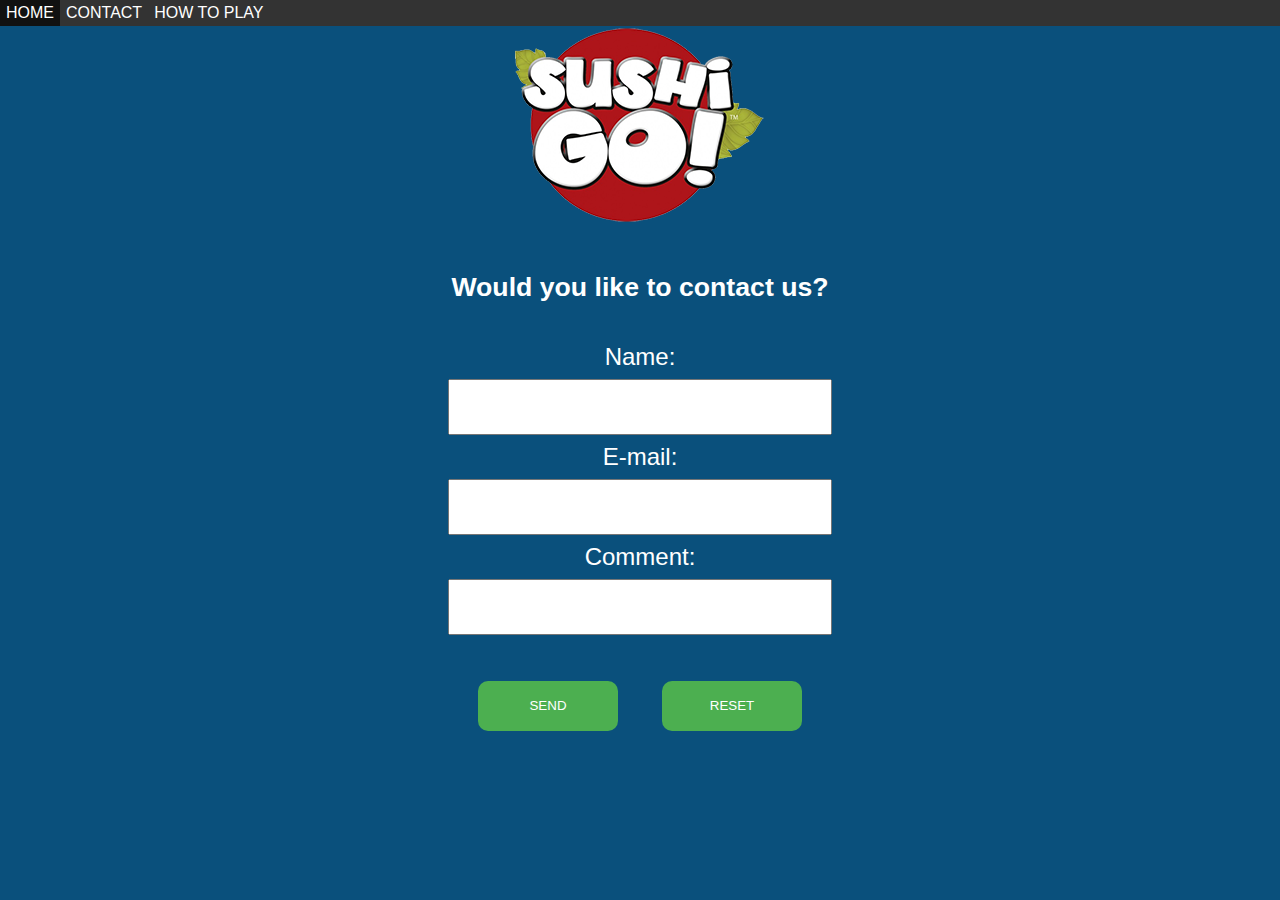
<file: contact.html>
<!DOCTYPE html>
<html lang="en">
    <head>

        <title>Contact</title>
        <meta charset="utf-8">
        <meta name="viewport" content="width=device-width, initial-scale=1">
        <link rel="stylesheet" href="main.css" >

        <script>
        function successfulSubmit() {
            document.getElementById('submitted').innerHTML = 'Email has been sent!';
        }
        </script>

    </head>

    <body>
        <ul>
        <li><a class="active" href="welcome.html">Home</a></li>
        <li><a href="contact.html">Contact</a></li>
        <li><a href="rules.html">How To Play</a></li>
        </ul>
                    
        <div class="logo">
            <img src="Images/sushi_go_logo.png">
        </div>

        <h2>Would you like to contact us?</h2>

        <div class="form">
            <form action="mailto:mailman@mail.com" method="post" enctype="text/plain" onsubmit="successfulSubmit()">
            <br>
                <div class="contact_label">Name:</div>
                <input type="text" name="name" id="name"><br>
                <div class="contact_label">E-mail:</div>
                <input type="text" name="mail" id="mail"><br>
                <div class="contact_label">Comment:</div>
                <input type="text" name="comment" id="comment"><br><br>
                <input type="submit" value="Send">
                <input type="reset" value="Reset">
            </form>
        </div>
        <div id="submitted"> </div>
    </body>

</html>
</file>
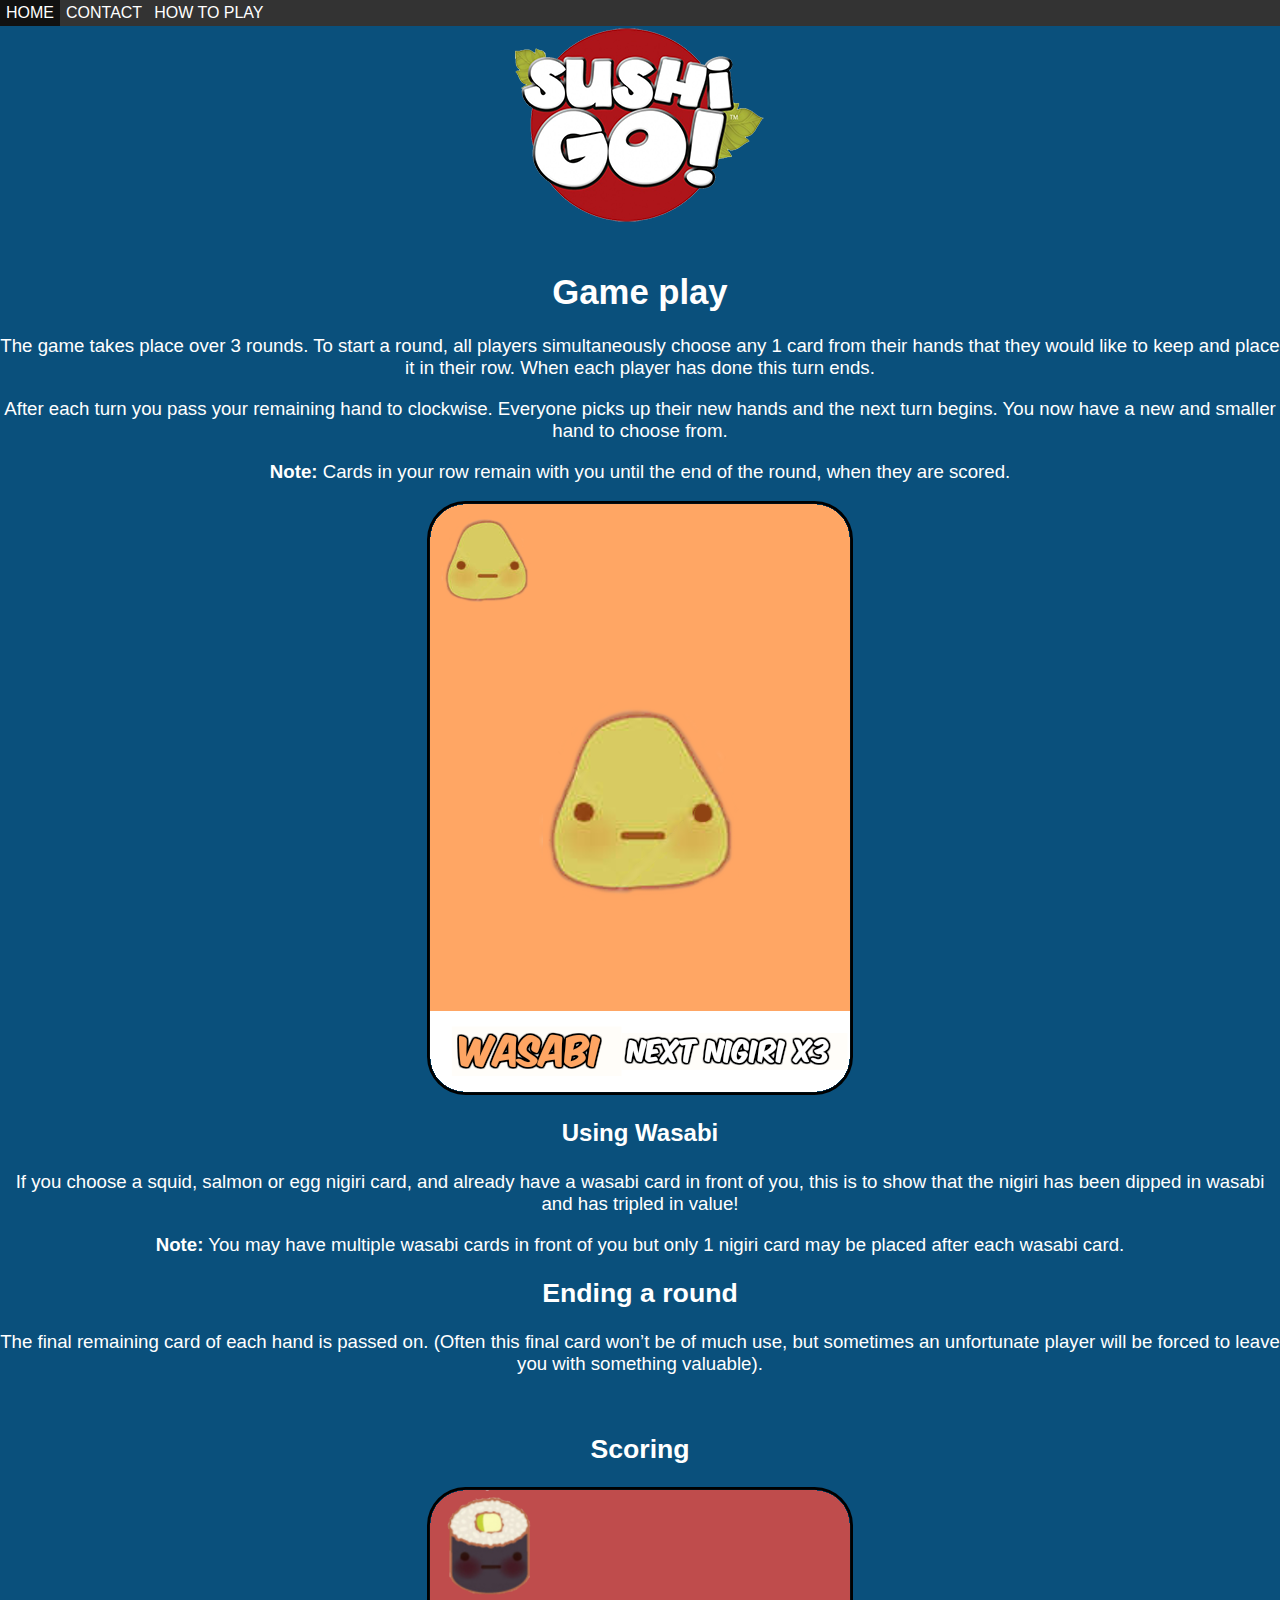
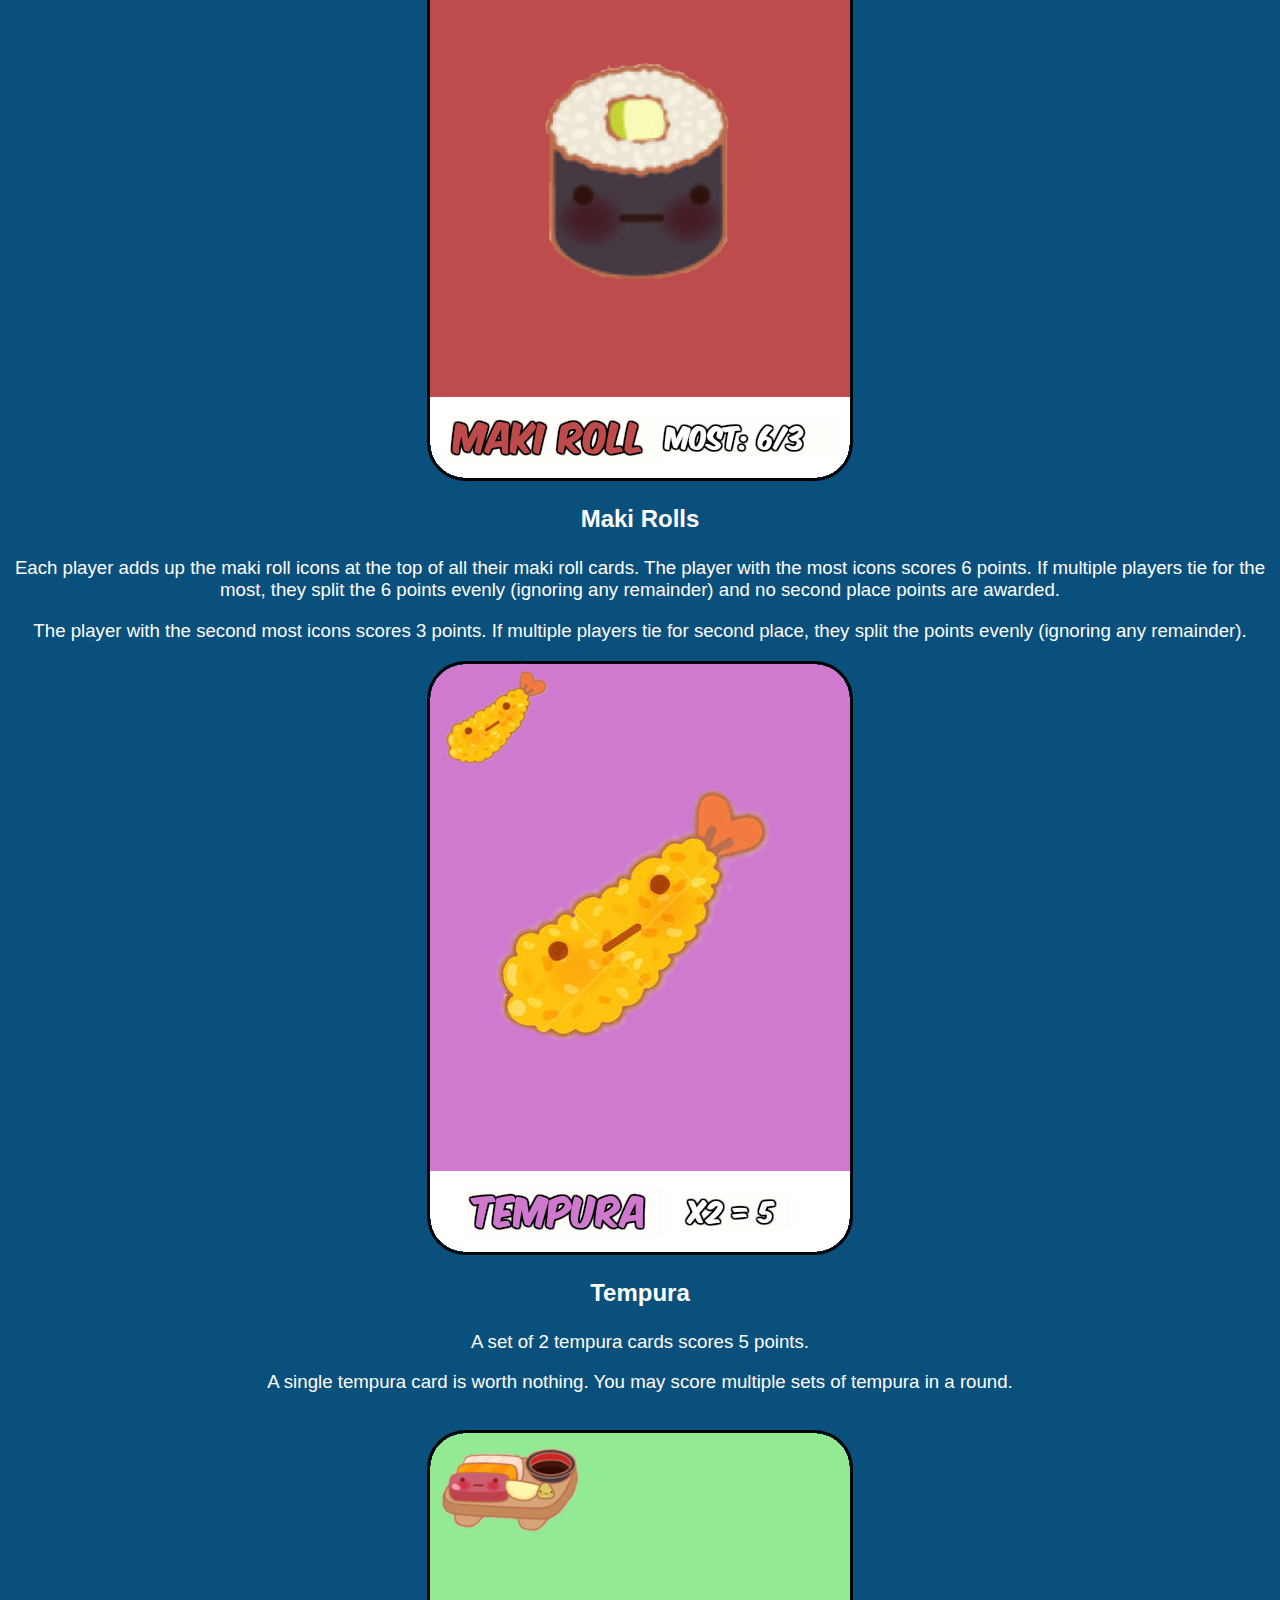
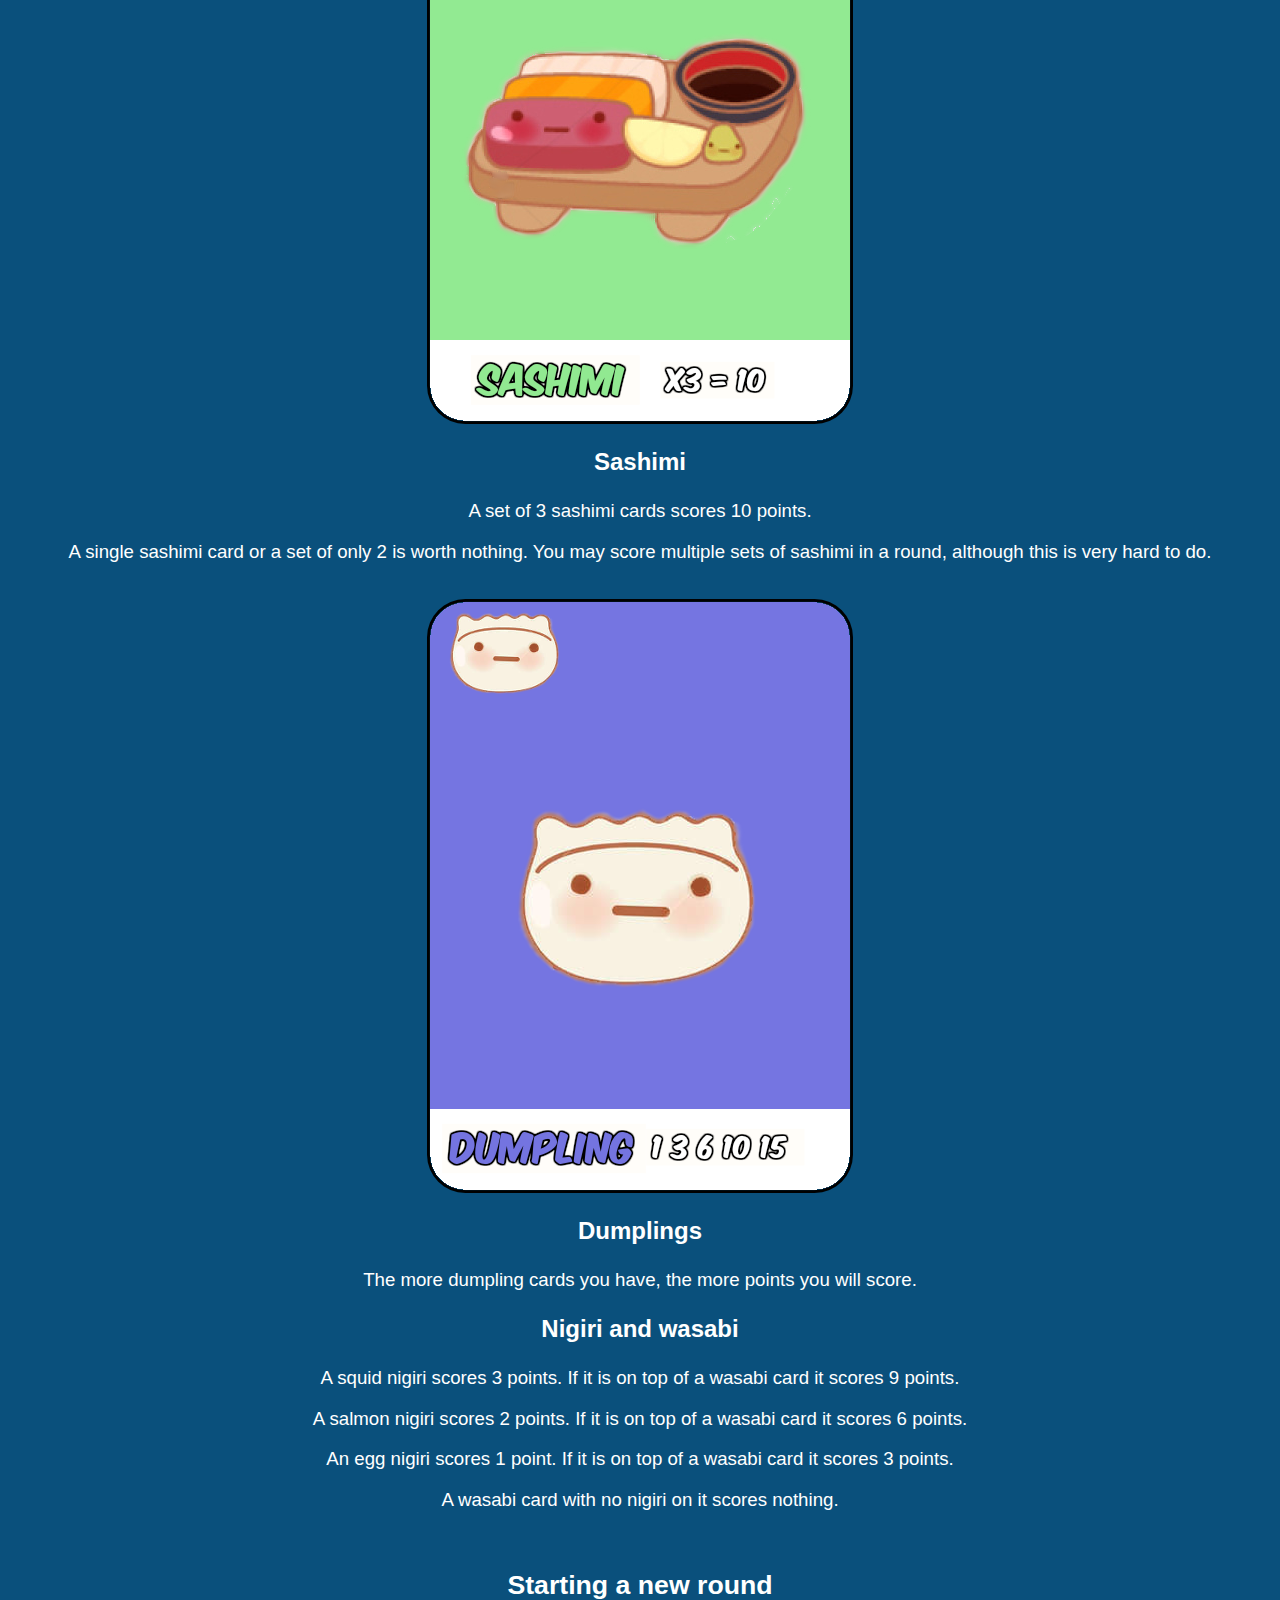
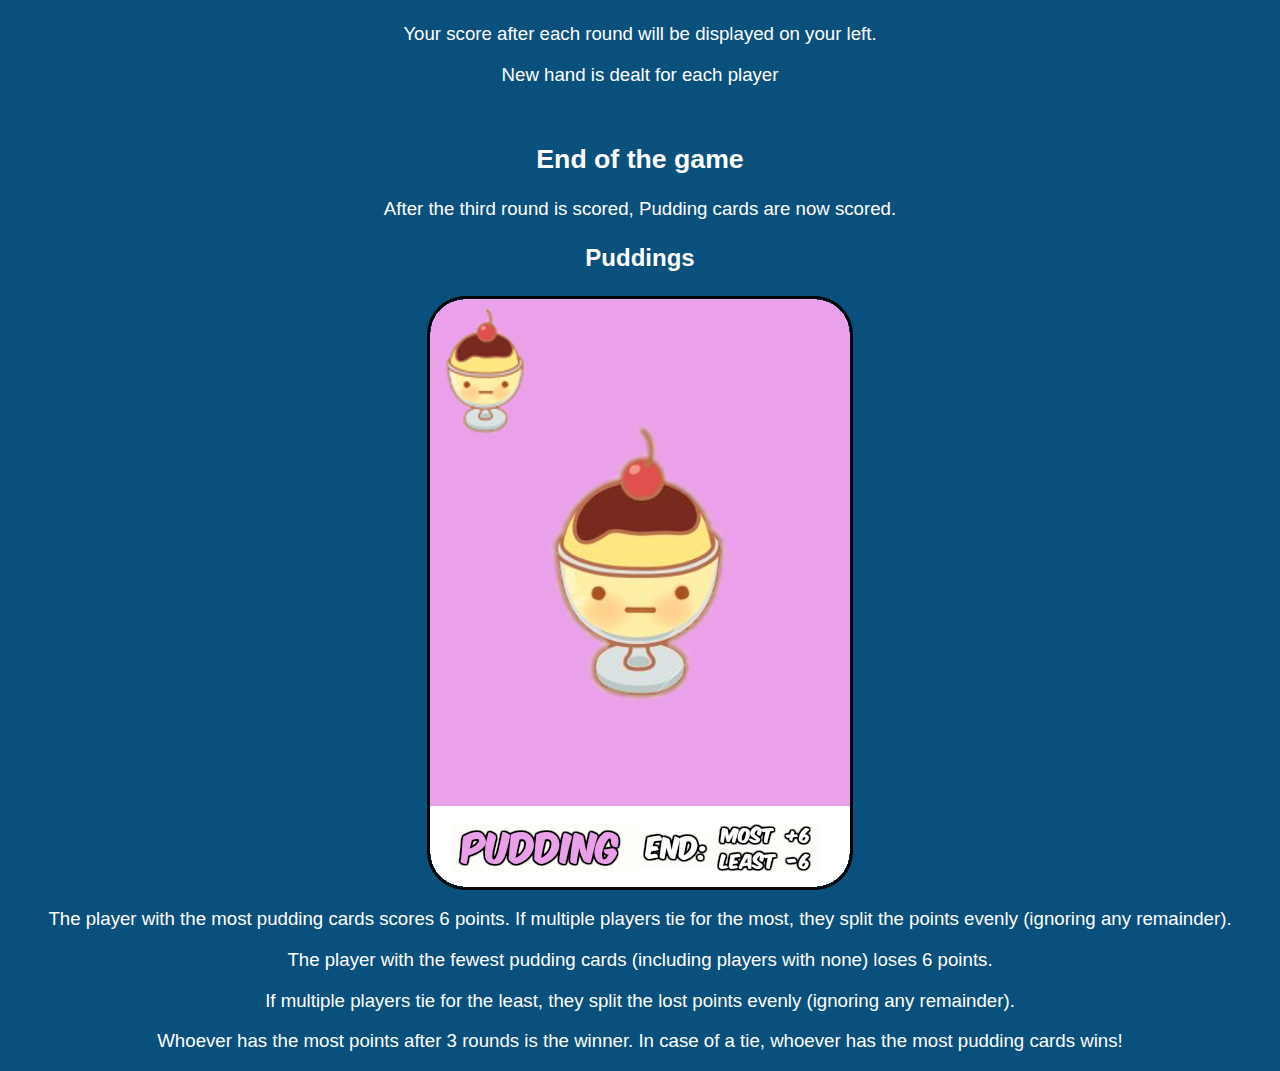
<file: rules.html>
<!DOCTYPE html>
<html lang="en" >

<head>
  <meta charset="UTF-8">
  <title>Rules</title>
  
    <link rel="stylesheet" href="main.css">


</head>

<body>

<ul>
  <li><a class="active" href="welcome.html">Home</a></li>
  <li><a href="contact.html">Contact</a></li>
  <li><a href="rules.html">How to Play</a></li>
</ul>

<div class="logo">
		<img src="Images/sushi_go_logo.png">
</div>


<h1>Game play</h1>

<p>The game takes place over 3 rounds. To start a round, all players simultaneously choose any 1 card from their hands that they would like to keep and place it in their row. When each player has done this turn ends. </p>

<p>After each turn you pass your remaining hand to clockwise. Everyone picks up their new hands and the next turn begins. You now have a new and smaller hand to
choose from.</p>

<p><b>Note:</b> Cards in your row remain with you until the end of the round, when they are scored.</p>


<img src="Images/wasabi.png">

<h3>Using Wasabi</h3>
<p>If you choose a squid, salmon or egg nigiri card, and already have a wasabi card in front of you, this is to show that the nigiri 
has been dipped in wasabi and has tripled in value!</p>

<p><b>Note:</b> You may have multiple wasabi cards in front of you but only 1 nigiri card may be placed after each wasabi card.</p>


<h2>Ending a round</h2>

<p>The final remaining card of each hand is passed on. (Often this final card won’t be of much use, but sometimes an
unfortunate player will be forced to leave you with something valuable).</p>

<br>
<h2>Scoring</h2>



<img src="Images/1_maki_roll.png" class="floatr">

<h3>Maki Rolls</h3>

<p>Each player adds up the maki roll icons at the top of all their maki roll cards. The player with the most icons scores 6 points. If multiple players tie for the most, they split the 6 points
evenly (ignoring any remainder) and no second place points are awarded.</p>

<p>The player with the second most icons scores 3 points. If multiple players tie for second place, they split the points evenly (ignoring any remainder).</p>




<img src="Images/tempura.png" class="floatr">
<h3>Tempura</h3>
<p>A set of 2 tempura cards scores 5 points.</p>
<p>A single tempura card is worth nothing. You may score multiple sets of tempura in a round.</p>
<br>
<img src="Images/sashimi.png" class="floatr">
<h3>Sashimi</h3>
<p>A set of 3 sashimi cards scores 10 points.</p>
<p>A single sashimi card or a set of only 2 is worth nothing. You may score multiple sets of sashimi in a round, although this is very hard to do.</p>
<br>

<img src="Images/dumpling.png" class="floatr">
<h3>Dumplings</h3>
<p>The more dumpling cards you have, the more points you will score.</p>

<h3>Nigiri and wasabi</h3>

<p>A squid nigiri scores 3 points. If it is on top of a wasabi card it scores 9 points.</p>
<p>A salmon nigiri scores 2 points. If it is on top of a wasabi card it scores 6 points.</p>
<p>An egg nigiri scores 1 point. If it is on top of a wasabi card it scores 3 points.</p>
<p>A wasabi card with no nigiri on it scores nothing.</p>








<br>
<h2>Starting a new round</h2>

<p>Your score after each round will be displayed on your left.</p>
<p>New hand is dealt for each player</p>

<br>
<h2>End of the game</h2>

<p>After the third round is scored, Pudding cards are now scored.</p>


<h3>Puddings</h3>

<img src="Images/pudding.png" class="floatr">

<p>The player with the most pudding cards scores 6 points. If multiple players tie for the most, they split the points evenly (ignoring any remainder).</p>
<p>The player with the fewest pudding cards (including players with none) loses 6 points.</p>
<p>If multiple players tie for the least, they split the lost points evenly (ignoring any remainder).</p>


<p>Whoever has the most points after 3 rounds is the winner. In case of a tie, whoever has the most pudding cards wins!</p>

  

</body>

</html>
</file>
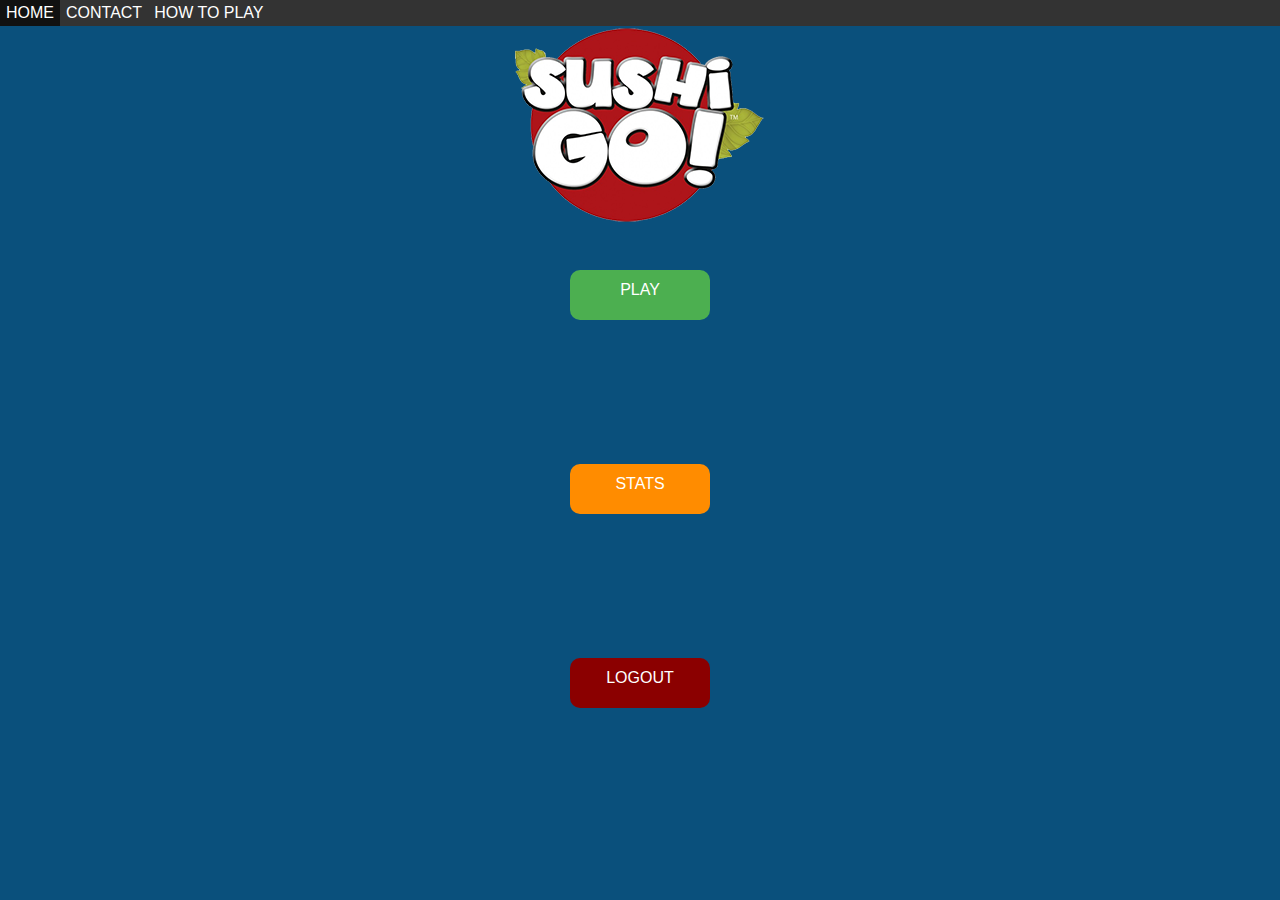
<file: welcome.html>
<!DOCTYPE html>
<html lang="en" >

<head>
  <meta charset="UTF-8">
  <title>SushiGo</title>
  
    <link rel="stylesheet" href="main.css">

</head>

<body>

<ul>
  <li><a class="active" href="welcome.html">Home</a></li>
  <li><a href="contact.html">Contact</a></li>
  <li><a href="rules.html">How to Play</a></li>
</ul>

<div class="logo">
		<img src="Images/sushi_go_logo.png">
</div>

<div class="highlight1">
		<a class="buttonPlay" href="index.html">PLAY</a>
</div>

<div class="highlight2">
		<a class="buttonStats" href="leader.php">STATS</a>
</div>

<div class="highlight3">
		<a class="buttonLogout" href="logout.py">LOGOUT</a>
</div>
  

</body>

</html>
</file>
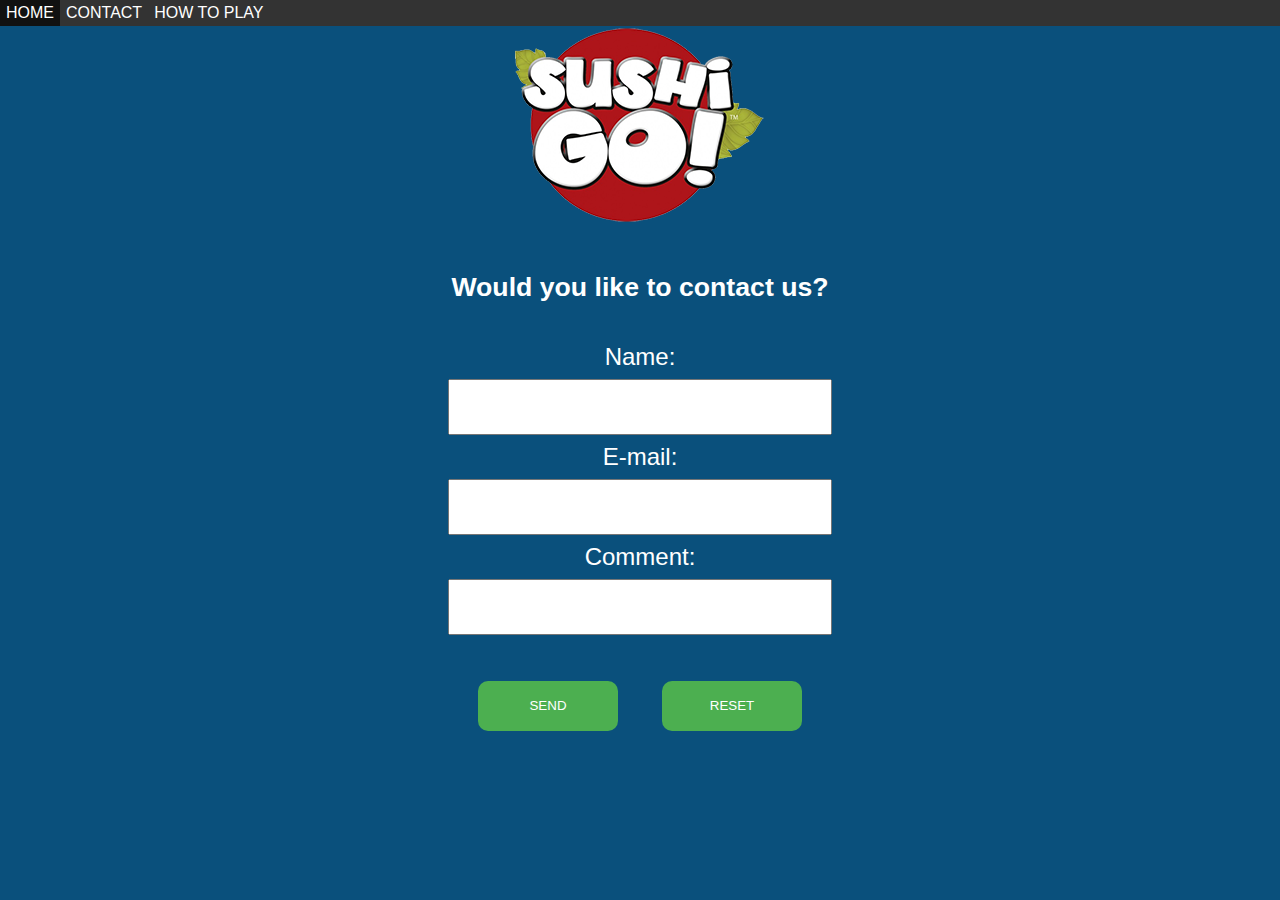
<file: client_side/contact.html>
<!DOCTYPE html>
<html lang="en">
    <head>

        <title>Contact</title>
        <meta charset="utf-8">
        <meta name="viewport" content="width=device-width, initial-scale=1">
        <link rel="stylesheet" href="main.css" >

        <script>
        function successfulSubmit() {
            document.getElementById('submitted').innerHTML = 'Email has been sent!';
        }
        </script>

    </head>

    <body>
        <ul>
        <li><a class="active" href="welcome.html">Home</a></li>
        <li><a href="contact.html">Contact</a></li>
        <li><a href="rules.html">How To Play</a></li>
        </ul>
                    
        <div class="logo">
            <img src="Images/sushi_go_logo.png">
        </div>

        <h2>Would you like to contact us?</h2>

        <div class="form">
            <form action="mailto:sineadcullinane96@gmail.com" method="post" enctype="text/plain" onsubmit="successfulSubmit()">
            <br>
                <div class="contact_label">Name:</div>
                <input type="text" name="name" id="name"><br>
                <div class="contact_label">E-mail:</div>
                <input type="text" name="mail" id="mail"><br>
                <div class="contact_label">Comment:</div>
                <input type="text" name="comment" id="comment"><br><br>
                <input type="submit" value="Send">
                <input type="reset" value="Reset">
            </form>
        </div>
        <div id="submitted"> </div>
    </body>

</html>
</file>
<file: main.css>
body {
    text-align: center;
    background: #0a507c;
    margin: 0px;
}

/* Leaderboard table styling */
table {
    width: 100%;
    border-collapse: collapse;
}

table, td, th {
    border: 1px solid black;
    padding: 5px;
}

th { 
    text-align: left;
}

a {
    text-decoration: none;
    text-transform: uppercase;
    font-family: Helvetica;
}

/* Styling for form input on register.py and contact.html */
input[type=text], input[type=password] {
    width: 30%;
    padding: 12px 20px;
    margin: 8px 0;
    box-sizing: border-box;
    font-family: Helvetica;
    font-size: 18pt;
}

input[type=submit], input[type=reset] {
    color: #fff;
    background: #4CAF50;
    margin: 20px;
    width: 140px;
    height: 50px;
    line-height: 40px;
    border: none;
    border-radius: 10px;
    position: relative; 
    text-transform: uppercase;
    font-family: Helvetica;
}

label {
    display: inline-block;
    width: 300px;
    text-align: right;
    font-size: 20pt;
    font-family: Helvetica;
    color: #fff;
}

.contact_label, h3 {
	color: #fff;
    font-size: 18pt;
    font-family: Helvetica;
}

#result, h2, #submitted, .header {
    font-size: 20pt;
    font-family: Helvetica;
    color: #fff;
}

h1 {
    font-size: 26pt;
    font-family: Helvetica;
    color: #fff;
}

p, #register {
    font-size: 14pt;
    font-family: Helvetica;
    color: #fff;
}

img {
    display: block;
    margin-left: auto;
    margin-right: auto;
}

/* Play button styling */
.highlight1 .buttonPlay {
    display: inline-block;
    color: #fff;
    background: #4CAF50;
    margin: 20px;
    width: 140px;
    height: 50px;
    line-height: 40px;
    border-radius: 10px;
    position: relative;
    overflow: hidden;
}

.highlight1 .buttonPlay:before {
    content: "";
    position: absolute;
    top: -30px;
    left: -80px;
    height: 100px;
    width: 70px;
    background: rgba(255, 255, 255, .7);
    transform: rotate(20deg);
}

.highlight1 .buttonPlay:hover:before {
    left: 150px;
    transition: all .5s;
}

.highlight1 {margin-bottom:100px;}

/* Stats button styling */
.highlight2 .buttonStats {
    display: inline-block;
    color: #fff;
    background: #FF8C00;
    margin: 20px;
    width: 140px;
    height: 50px;
    line-height: 40px;
    border-radius: 10px;
    position: relative;
    overflow: hidden;
}

.highlight2 .buttonStats:before {
    content: "";
    position: absolute;
    top: -30px;
    left: -80px;
    height: 100px;
    width: 70px;
    background: rgba(255, 255, 255, .7);
    transform: rotate(20deg);
}

.highlight2 .buttonStats:hover:before {
    left: 150px;
    transition: all .5s;
}

.highlight2 {margin-bottom:100px;}

/* Logout button styling */
.highlight3 .buttonLogout {
    display: inline-block;
    color: #fff;
    background: darkred;
    margin: 20px;
    width: 140px;
    height: 50px;
    line-height: 40px;
    border-radius: 10px;
    position: relative;
    overflow: hidden;
}

.highlight3 .buttonLogout:before {
    content: "";
    position: absolute;
    top: -30px;
    left: -80px;
    height: 100px;
    width: 70px;
    background: rgba(255, 255, 255, .7);
    transform: rotate(20deg);
}

.highlight3 .buttonLogout:hover:before {
    left: 150px;
    transition: all .5s;
}

.highlight3 {margin-bottom:100px;}

/* Navigation button styling */
ul {
    list-style-type: none;
    margin: 0;
    padding: 0;
    overflow: hidden;
    background-color: #333;
	position: fixed;
	width: 100%;
}

li {
    float: left;
}

li a {
    display: block;
    color: white;
    text-align: center;
    padding: 4px 6px;
    text-decoration: none;
}

li a:hover {
    background-color: #111;
}
</file>
<file: client_side/main.css>
body {
    text-align: center;
    background: #0a507c;
    margin: 0px;
}

/* Leaderboard table styling */
table {
    width: 100%;
    border-collapse: collapse;
}

table, td, th {
    border: 1px solid black;
    padding: 5px;
}

th { 
    text-align: left;
}

a {
    text-decoration: none;
    text-transform: uppercase;
    font-family: Helvetica;
}

/* Styling for form input on register.py and contact.html */
input[type=text], input[type=password] {
    width: 30%;
    padding: 12px 20px;
    margin: 8px 0;
    box-sizing: border-box;
    font-family: Helvetica;
    font-size: 18pt;
}

input[type=submit], input[type=reset] {
    color: #fff;
    background: #4CAF50;
    margin: 20px;
    width: 140px;
    height: 50px;
    line-height: 40px;
    border: none;
    border-radius: 10px;
    position: relative; 
    text-transform: uppercase;
    font-family: Helvetica;
}

label {
    display: inline-block;
    width: 300px;
    text-align: right;
    font-size: 20pt;
    font-family: Helvetica;
    color: #fff;
}

.contact_label, h3 {
	color: #fff;
    font-size: 18pt;
    font-family: Helvetica;
}

#result, h2, #submitted, .header {
    font-size: 20pt;
    font-family: Helvetica;
    color: #fff;
}

h1 {
    font-size: 26pt;
    font-family: Helvetica;
    color: #fff;
}

p, #register {
    font-size: 14pt;
    font-family: Helvetica;
    color: #fff;
}

img {
    display: block;
    margin-left: auto;
    margin-right: auto;
}

/* Play button styling */
.highlight1 .buttonPlay {
    display: inline-block;
    color: #fff;
    background: #4CAF50;
    margin: 20px;
    width: 140px;
    height: 50px;
    line-height: 40px;
    border-radius: 10px;
    position: relative;
    overflow: hidden;
}

.highlight1 .buttonPlay:before {
    content: "";
    position: absolute;
    top: -30px;
    left: -80px;
    height: 100px;
    width: 70px;
    background: rgba(255, 255, 255, .7);
    transform: rotate(20deg);
}

.highlight1 .buttonPlay:hover:before {
    left: 150px;
    transition: all .5s;
}

.highlight1 {margin-bottom:100px;}

/* Stats button styling */
.highlight2 .buttonStats {
    display: inline-block;
    color: #fff;
    background: #FF8C00;
    margin: 20px;
    width: 140px;
    height: 50px;
    line-height: 40px;
    border-radius: 10px;
    position: relative;
    overflow: hidden;
}

.highlight2 .buttonStats:before {
    content: "";
    position: absolute;
    top: -30px;
    left: -80px;
    height: 100px;
    width: 70px;
    background: rgba(255, 255, 255, .7);
    transform: rotate(20deg);
}

.highlight2 .buttonStats:hover:before {
    left: 150px;
    transition: all .5s;
}

.highlight2 {margin-bottom:100px;}

/* Logout button styling */
.highlight3 .buttonLogout {
    display: inline-block;
    color: #fff;
    background: darkred;
    margin: 20px;
    width: 140px;
    height: 50px;
    line-height: 40px;
    border-radius: 10px;
    position: relative;
    overflow: hidden;
}

.highlight3 .buttonLogout:before {
    content: "";
    position: absolute;
    top: -30px;
    left: -80px;
    height: 100px;
    width: 70px;
    background: rgba(255, 255, 255, .7);
    transform: rotate(20deg);
}

.highlight3 .buttonLogout:hover:before {
    left: 150px;
    transition: all .5s;
}

.highlight3 {margin-bottom:100px;}

/* Navigation button styling */
ul {
    list-style-type: none;
    margin: 0;
    padding: 0;
    overflow: hidden;
    background-color: #333;
	position: fixed;
	width: 100%;
}

li {
    float: left;
}

li a {
    display: block;
    color: white;
    text-align: center;
    padding: 4px 6px;
    text-decoration: none;
}

li a:hover {
    background-color: #111;
}
</file>
